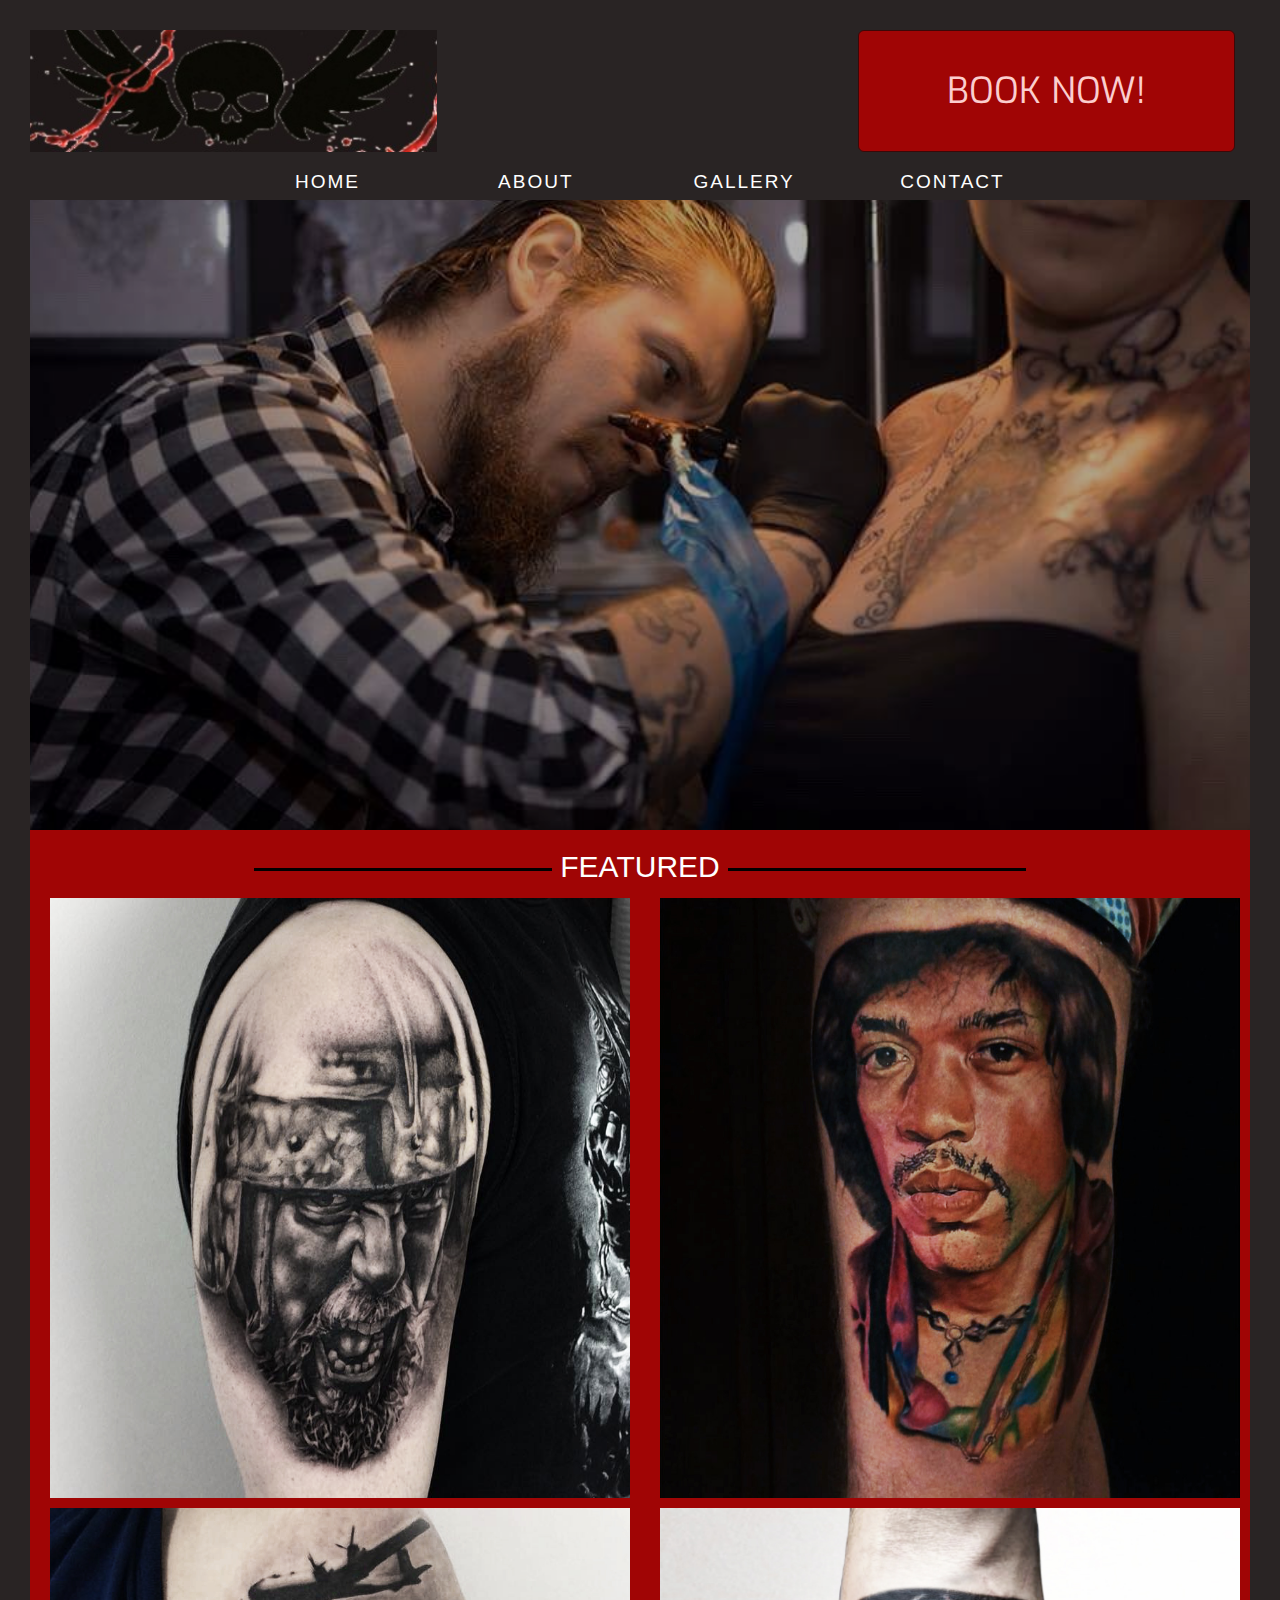
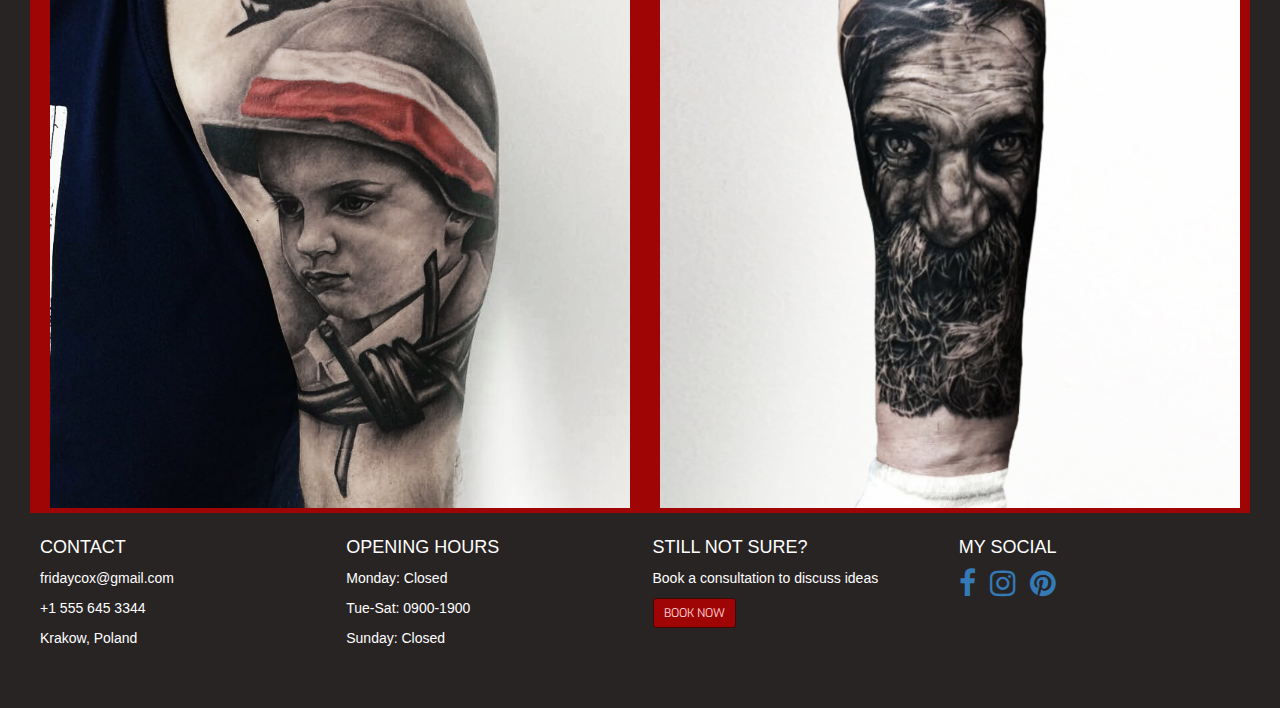
<file: index.html>
<!DOCTYPE html>

<html lang- "en">

<head>
    <link rel="stylesheet" href="https://stackpath.bootstrapcdn.com/bootstrap/3.3.7/css/bootstrap.min.css" type="text/css" />
    <link rel="stylesheet" href="https://stackpath.bootstrapcdn.com/font-awesome/4.7.0/css/font-awesome.min.css" type="text/css" />
    <link rel="stylesheet" href="assets/CSS/style.css" type="text/css" />
    <meta charset="utf-8">
    <title>Patryk Friday Tattoo Artist</title>
</head>

<body>
    <div class="page-content">
        <header class="container-fluid header-container">
            <div class="row">
                <a href="index.html">
                    <div class="col-md-4 logo"></div>
                </a>
                <div class="col-md-4 heading">
                </div>
                <div class="col-md-4 book-now">
                    <button type="button" class="btn btn-danger btn-lg btn-block btn-header">Book Now!</button>
                </div>
                <div class="row col-xs-12 col-md-12"></div>

                <!-- Nav -->
                <div class="row nav-container">
                    <ul id="nav" class="list-inline clearfix">
                        <li class="col-xs-6 col-sm-2 col-sm-offset-2 menuitem">
                            <a class="nav-link" href="index.html"><span>Home</span></a>
                        </li>
                        <li class="col-xs-6 col-sm-2 menuitem">
                            <a class="nav-link" href="about.html"><span>About</span></a>
                        </li>
                        <li class="col-xs-6 col-sm-2 menuitem">
                            <a class="nav-link" href="gallery.html"><span>Gallery</span></a>
                        </li>
                        <li class="col-xs-6 col-sm-2 menuitem">
                            <a class="nav-link" href="contact.html"><span>Contact</span></a>
                        </li>
                    </ul>
                </div>
                <!-- /Nav -->

            </div>
        </header>

        <!-- Overlay -->
        <section class="container-fluid deco-section">
            <div class="opaque-overlay">&nbsp;</div>
        </section>
        <!-- /Overlay -->

        <!-- Featured Section -->
        <section class="container-fluid featured">
            <div class="featured-parent">
                <h2 class="centered uppercase"> Featured </h2>
            </div>
            <div class="row">
                <div class="col-xs-6 col-sm-6">
                    <img src="assets/Media/featured_1.jpg" alt="Responsive Image" class="img-responsive display-tat-1">
                </div>
                <div class="col-xs-6 col-sm-6">
                    <img src="assets/Media/featured_2.jpg" alt="Responsive Image" class="img-responsive display-tat-2">
                </div>
                <div class="col-xs-6 col-sm-6">
                    <img src="assets/Media/featured_3.jpg" alt="Responsive Image" class="img-responsive display-tat-3">
                </div>
                <div class="col-xs-6 col-sm-6">
                    <img src="assets/Media/featured_4.jpg" alt="Responsive Image" class="img-responsive display-tat-4">
                </div>
            </div>
        </section>
        <!-- /Featured section -->

        <footer class="container-fluid footer-container">
            <div id="footer_section" class="row">
                <div class="col-xs-3 col-sm-3">
                    <h4 class="uppercase">Contact</h4>
                    <p class="full-block">fridaycox@gmail.com</p>
                    <p class="full-block">+1 555 645 3344</p>
                    <p class="full-block">Krakow, Poland</p>
                </div>
                <div class="col-xs-3 col-sm-3">
                    <h4 class="uppercase">Opening Hours</h4>
                    <p class="full-block">Monday: Closed</p>
                    <p class="full-block">Tue-Sat: 0900-1900</p>
                    <p class="full-block">Sunday: Closed</p>
                </div>
                <div class="col-xs-3 col-sm-3">
                    <h4 class="uppercase">Still not sure?</h4>
                    <p class="full-block">Book a consultation to discuss ideas</p>
                    <button type="button" class="btn btn-danger btn-sm btn-footer">Book Now</button>
                </div>
                <div class="col-xs-3 col-sm-3">
                    <h4 class="uppercase">My Social</h4>
                    <ul class="list-inline social-links">
                        <li><a target="_blank" href="https://www.facebook.com/profile.php?id=100006040274237&lst=100000677442777%3A100006040274237%3A1539944537"><i class="fa fa-facebook"></i></a></li>
                        <li><a target="_blank" href="https://www.instagram.com/patryk.friday/"><i class="fa fa-instagram"></i></a></li>
                        <li><a target="_blank" href="https://www.pinterest.ie/fridaycox/"><i class="fa fa-pinterest"></i></a></li>
                    </ul>
                </div>
            </div>

        </footer>
    </div>
    <!-- Modal -->
    <script src="https://code.jquery.com/jquery-3.2.1.min.js" integrity="sha256-hwg4gsxgFZhOsEEamdOYGBf13FyQuiTwlAQgxVSNgt4=" crossorigin="anonymous"></script>
    <script src="https://maxcdn.bootstrapcdn.com/bootstrap/3.3.7/js/bootstrap.min.js" integrity="sha384-Tc5IQib027qvyjSMfHjOMaLkfuWVxZxUPnCJA7l2mCWNIpG9mGCD8wGNIcPD7Txa" crossorigin="anonymous"></script>

</body>

</html>
</file>
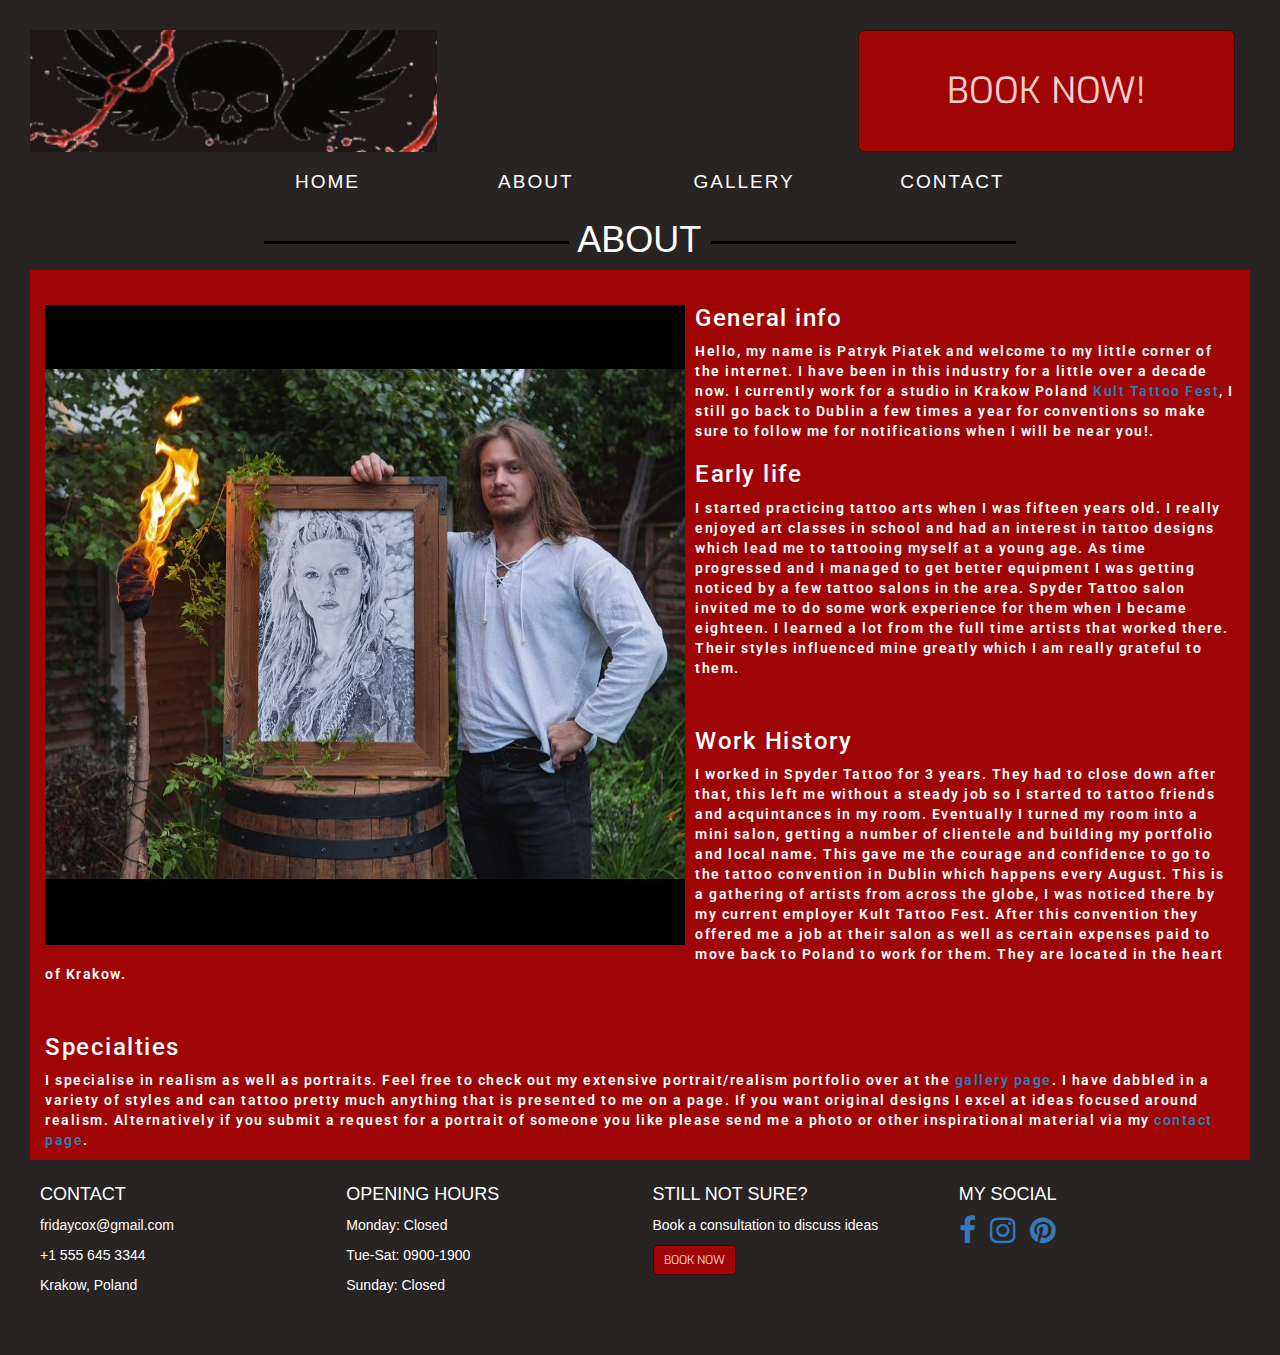
<file: about.html>
<!DOCTYPE html>

<html lang- "en">

<head>
    <link rel="stylesheet" href="https://stackpath.bootstrapcdn.com/bootstrap/3.3.7/css/bootstrap.min.css" type="text/css" />
    <link rel="stylesheet" href="https://stackpath.bootstrapcdn.com/font-awesome/4.7.0/css/font-awesome.min.css" type="text/css" />
    <link rel="stylesheet" href="assets/CSS/style.css" type="text/css" />
    <meta charset="utf-8">
    <title>Patryk Friday Tattoo Artist</title>
</head>

<body>
    <div class="page-content">
        <header class="container-fluid header-container">
            <div class="row">
                <a href="index.html">
                    <div class="col-md-4 logo"></div>
                </a>
                <div class="col-md-4 heading">
                </div>
                <div class="col-md-4 book-now">
                    <button type="button" class="btn btn-danger btn-lg btn-block btn-header">Book Now!</button>
                </div>
                <div class="row col-xs-12 col-md-12"></div>

                <!-- Nav -->
                <div class="row nav-container">
                    <ul id="nav" class="list-inline clearfix">
                        <li class="col-xs-6 col-sm-2 col-sm-offset-2 menuitem">
                            <a class="nav-link" href="index.html"><span>Home</span></a>
                        </li>
                        <li class="col-xs-6 col-sm-2 menuitem">
                            <a class="nav-link" href="about.html"><span>About</span></a>
                        </li>
                        <li class="col-xs-6 col-sm-2 menuitem">
                            <a class="nav-link" href="gallery.html"><span>Gallery</span></a>
                        </li>
                        <li class="col-xs-6 col-sm-2 menuitem">
                            <a class="nav-link" href="contact.html"><span>Contact</span></a>
                        </li>
                    </ul>
                </div>
                <!-- /Nav -->

            </div>
        </header>
        <h1 class="uppercase"> About </h1>
        <section class="about-me container-fluid">
            <article>
                <img src="assets/Media/profile.jpg" alt="profile" class="img-responsive profile-photo">
                <h3> General info </h3>
                <p> Hello, my name is Patryk Piatek and welcome to my little corner of the internet. I have been in this industry for a little over a decade now. I currently work for a studio in Krakow Poland
                    <a href="http://en.kulttattoo.pl/" class="about-links" target="_blank">Kult Tattoo Fest</a>, I still go back to Dublin a few times a year for conventions so make sure to follow me for notifications when I will be near you!.</p>
                <h3> Early life </h3>
                <p> I started practicing tattoo arts when I was fifteen years old. I really enjoyed art classes in school and had an interest in tattoo designs which lead me to tattooing myself at a young age. As time progressed and I managed to get better
                    equipment I was getting noticed by a few tattoo salons in the area. Spyder Tattoo salon invited me to do some work experience for them when I became eighteen. I learned a lot from the full time artists that worked there. Their styles
                    influenced mine greatly which I am really grateful to them.</p>
                <br/>
                <h3> Work History </h3>
                <p> I worked in Spyder Tattoo for 3 years. They had to close down after that, this left me without a steady job so I started to tattoo friends and acquintances in my room. Eventually I turned my room into a mini salon, getting a number of
                    clientele and building my portfolio and local name. This gave me the courage and confidence to go to the tattoo convention in Dublin which happens every August. This is a gathering of artists from across the globe, I was noticed there
                    by my current employer Kult Tattoo Fest. After this convention they offered me a job at their salon as well as certain expenses paid to move back to Poland to work for them. They are located in the heart of Krakow.</p>
                <br/>
                <h3> Specialties </h3>
                <p> I specialise in realism as well as portraits. Feel free to check out my extensive portrait/realism portfolio over at the <a href="gallery.html" class="about-links">gallery page</a>. I have dabbled in a variety of styles and can tattoo
                    pretty much anything that is presented to me on a page. If you want original designs I excel at ideas focused around realism. Alternatively if you submit a request for a portrait of someone you like please send me a photo or other
                    inspirational material via my
                    <a href="contact.html" class="about-links">contact page</a>.</p>
            </article>
        </section>

        <footer class="container-fluid footer-container">
            <div id="footer_section" class="row">
                <div class="col-xs-3 col-sm-3">
                    <h4 class="uppercase">Contact</h4>
                    <p class="full-block">fridaycox@gmail.com</p>
                    <p class="full-block">+1 555 645 3344</p>
                    <p class="full-block">Krakow, Poland</p>
                </div>
                <div class="col-xs-3 col-sm-3">
                    <h4 class="uppercase">Opening Hours</h4>
                    <p class="full-block">Monday: Closed</p>
                    <p class="full-block">Tue-Sat: 0900-1900</p>
                    <p class="full-block">Sunday: Closed</p>
                </div>
                <div class="col-xs-3 col-sm-3">
                    <h4 class="uppercase">Still not sure?</h4>
                    <p class="full-block">Book a consultation to discuss ideas</p>
                    <button type="button" class="btn btn-danger btn-sm btn-footer">Book Now</button>
                </div>
                <div class="col-xs-3 col-sm-3">
                    <h4 class="uppercase">My Social</h4>
                    <ul class="list-inline social-links">
                        <li><a target="_blank" href="https://www.facebook.com/profile.php?id=100006040274237&lst=100000677442777%3A100006040274237%3A1539944537"><i class="fa fa-facebook"></i></a></li>
                        <li><a target="_blank" href="https://www.instagram.com/patryk.friday/"><i class="fa fa-instagram"></i></a></li>
                        <li><a target="_blank" href="https://www.pinterest.ie/fridaycox/"><i class="fa fa-pinterest"></i></a></li>
                    </ul>
                </div>
            </div>

        </footer>
    </div>
</body>

</html>
</file>
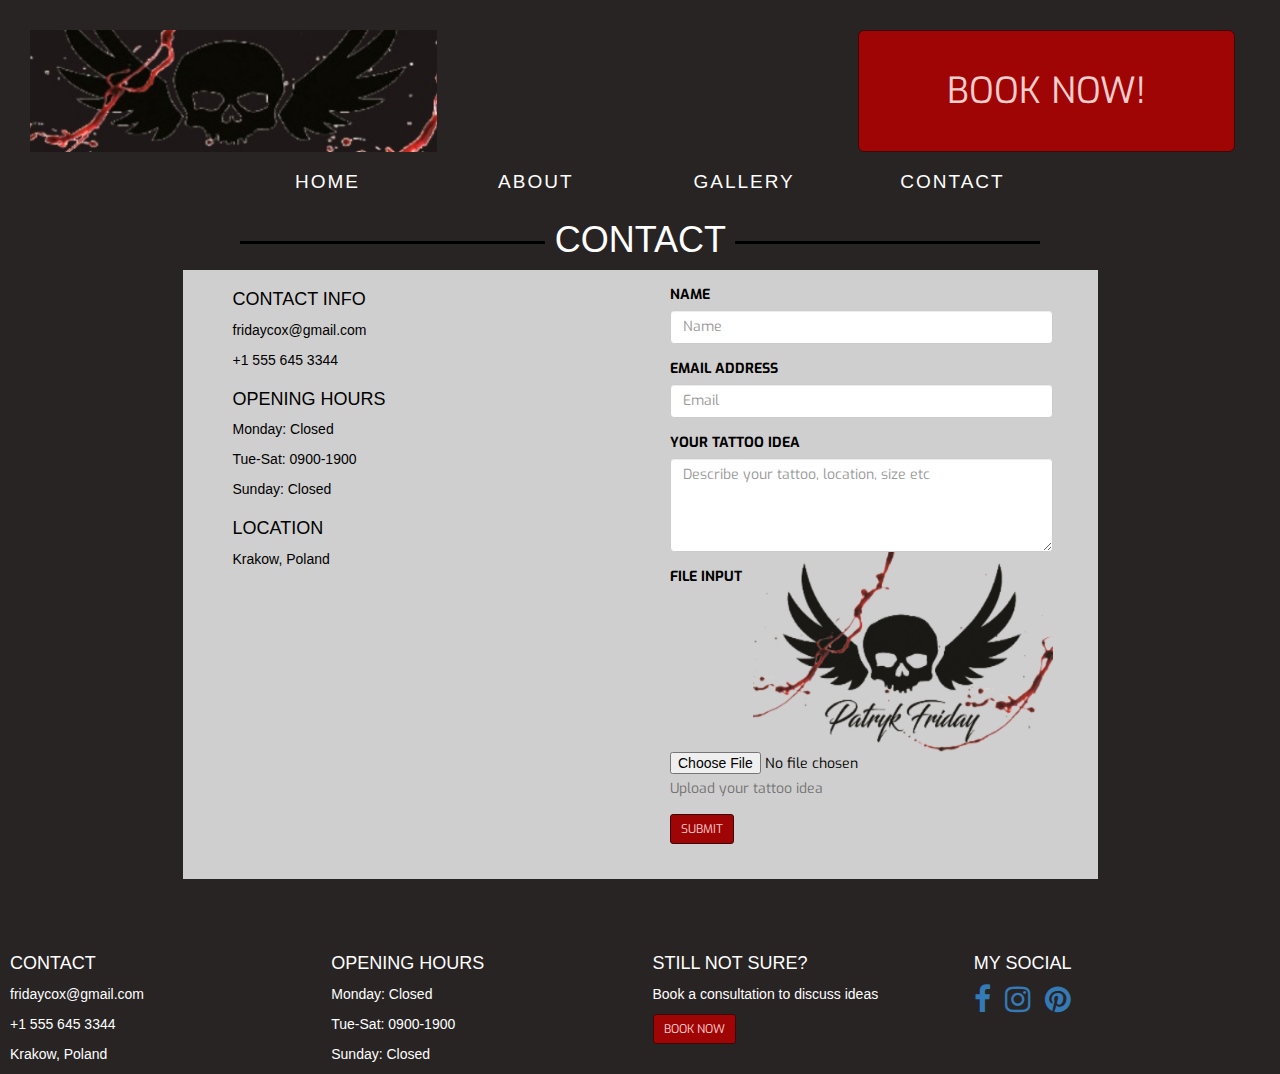
<file: contact.html>
<!DOCTYPE html>

<html lang- "en">

<head>
    <link rel="stylesheet" href="https://stackpath.bootstrapcdn.com/bootstrap/3.3.7/css/bootstrap.min.css" type="text/css" />
    <link rel="stylesheet" href="https://stackpath.bootstrapcdn.com/font-awesome/4.7.0/css/font-awesome.min.css" type="text/css" />
    <link rel="stylesheet" href="assets/CSS/style.css" type="text/css" />
    <meta charset="utf-8">
    <title>Patryk Friday Tattoo Artist</title>
</head>

<body>
    <div class="page-content">
        <header class="container-fluid header-container">
            <div class="row">
                <a href="index.html">
                    <div class="col-md-4 logo"></div>
                </a>
                <div class="col-md-4 heading">
                </div>
                <div class="col-md-4 book-now">
                    <button type="button" class="btn btn-danger btn-lg btn-block btn-header">Book Now!</button>
                </div>
                <div class="row col-xs-12 col-md-12"></div>

                <!-- Nav -->
                <div class="row nav-container">
                    <ul id="nav" class="list-inline clearfix">
                        <li class="col-xs-6 col-sm-2 col-sm-offset-2 menuitem">
                            <a class="nav-link" href="index.html"><span>Home</span></a>
                        </li>
                        <li class="col-xs-6 col-sm-2 menuitem">
                            <a class="nav-link" href="about.html"><span>About</span></a>
                        </li>
                        <li class="col-xs-6 col-sm-2 menuitem">
                            <a class="nav-link" href="gallery.html"><span>Gallery</span></a>
                        </li>
                        <li class="col-xs-6 col-sm-2 menuitem">
                            <a class="nav-link" href="contact.html"><span>Contact</span></a>
                        </li>
                    </ul>
                </div>
                <!-- /Nav -->

            </div>
        </header>

        <h1 class="uppercase"> Contact </h1>
        <div class="row container-fluid contact-page">
            <div class="col-xs-6 col-md-6">
                <div class="contact-info-block">
                    <h4 class="uppercase">Contact info</h4>
                    <p class="full-block">fridaycox@gmail.com</p>
                    <p class="full-block">+1 555 645 3344</p>
                </div>
                <div class="contact-info-block">
                    <h4 class="uppercase">Opening Hours</h4>
                    <p class="full-block">Monday: Closed</p>
                    <p class="full-block">Tue-Sat: 0900-1900</p>
                    <p class="full-block">Sunday: Closed</p>
                </div>
                <div class="contact-info-block">
                    <h4 class="uppercase">Location</h4>
                    <p class="full-block">Krakow, Poland</p>
                </div>
            </div>
            <div class="col-xs-6 col-md-6">
                <form class="contact-form">
                    <div class="form-group">
                        <label for="InputName" class="uppercase">Name</label>
                        <input type="text" class="form-control" id="InputName" placeholder="Name" required>
                    </div>
                    <div class="form-group">
                        <label for="InputEmail" class="uppercase">Email address</label>
                        <input type="email" class="form-control" id="InputEmail" placeholder="Email" required>
                    </div>
                    <div class="form-group">
                        <label for="form_message" class="uppercase">Your Tattoo idea</label>
                        <textarea id="form_message" name="message" class="form-control" rows="4" cols="50" placeholder="Describe your tattoo, location, size etc" required></textarea>
                        <img src="assets/Media/logo.png" class="contact-logo">
                    </div>
                    <div class="form-group">
                        <label for="InputFile" class="uppercase">File input</label>
                        <input type="file" id="InputFile">
                        <p class="help-block">Upload your tattoo idea</p>
                    </div>
                    <button type="submit" class="btn btn-danger btn-sm btn-footer">Submit</button>
                </form>
                <br/>
            </div>
        </div>
    </div>
    <footer class="container-fluid footer-container">
        <div id="footer_section" class="row">
            <div class="col-xs-3 col-sm-3">
                <h4 class="uppercase">Contact</h4>
                <p class="full-block">fridaycox@gmail.com</p>
                <p class="full-block">+1 555 645 3344</p>
                <p class="full-block">Krakow, Poland</p>
            </div>
            <div class="col-xs-3 col-sm-3">
                <h4 class="uppercase">Opening Hours</h4>
                <p class="full-block">Monday: Closed</p>
                <p class="full-block">Tue-Sat: 0900-1900</p>
                <p class="full-block">Sunday: Closed</p>
            </div>
            <div class="col-xs-3 col-sm-3">
                <h4 class="uppercase">Still not sure?</h4>
                <p class="full-block">Book a consultation to discuss ideas</p>
                <button type="button" class="btn btn-danger btn-sm btn-footer">Book Now</button>
            </div>
            <div class="col-xs-3 col-sm-3">
                <h4 class="uppercase">My Social</h4>
                <ul class="list-inline social-links">
                    <li><a target="_blank" href="https://www.facebook.com/profile.php?id=100006040274237&lst=100000677442777%3A100006040274237%3A1539944537"><i class="fa fa-facebook"></i></a></li>
                    <li><a target="_blank" href="https://www.instagram.com/patryk.friday/"><i class="fa fa-instagram"></i></a></li>
                    <li><a target="_blank" href="https://www.pinterest.ie/fridaycox/"><i class="fa fa-pinterest"></i></a></li>
                </ul>
            </div>
        </div>

    </footer>
</body>

</html>
</file>
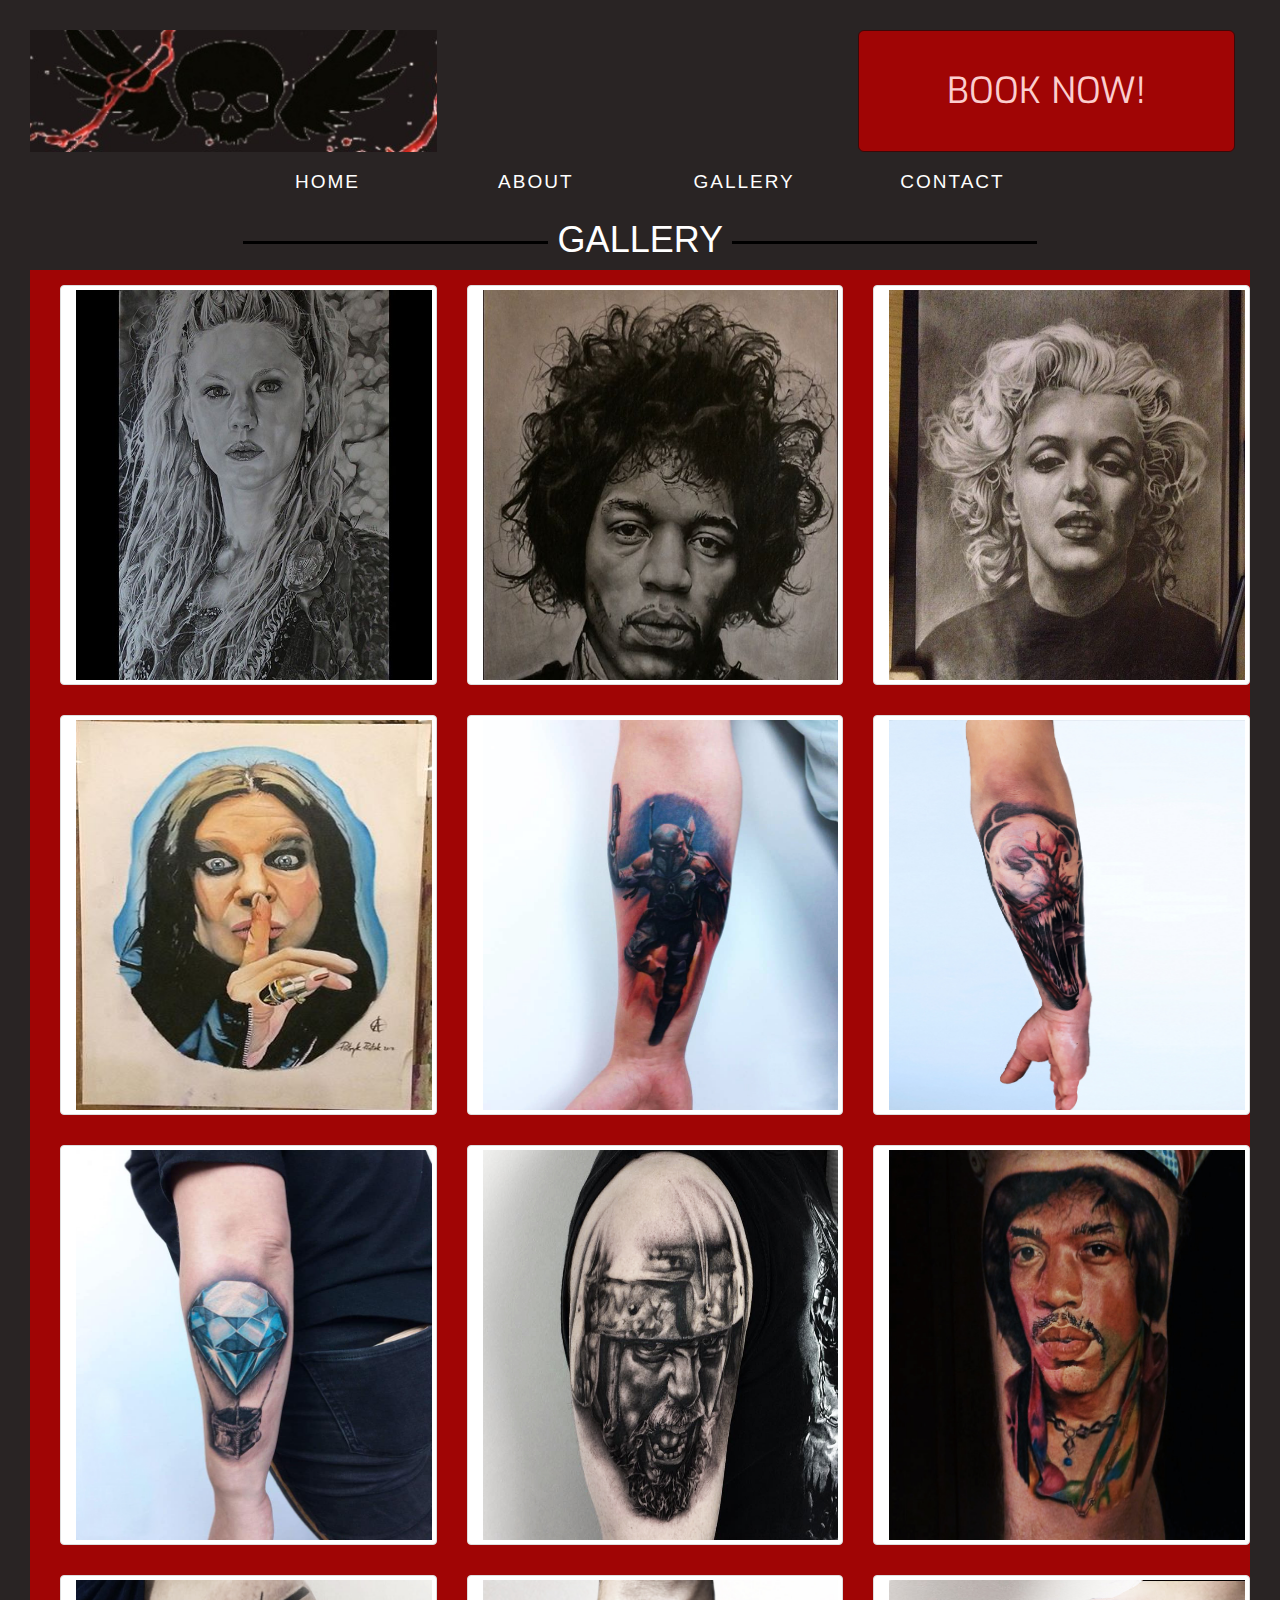
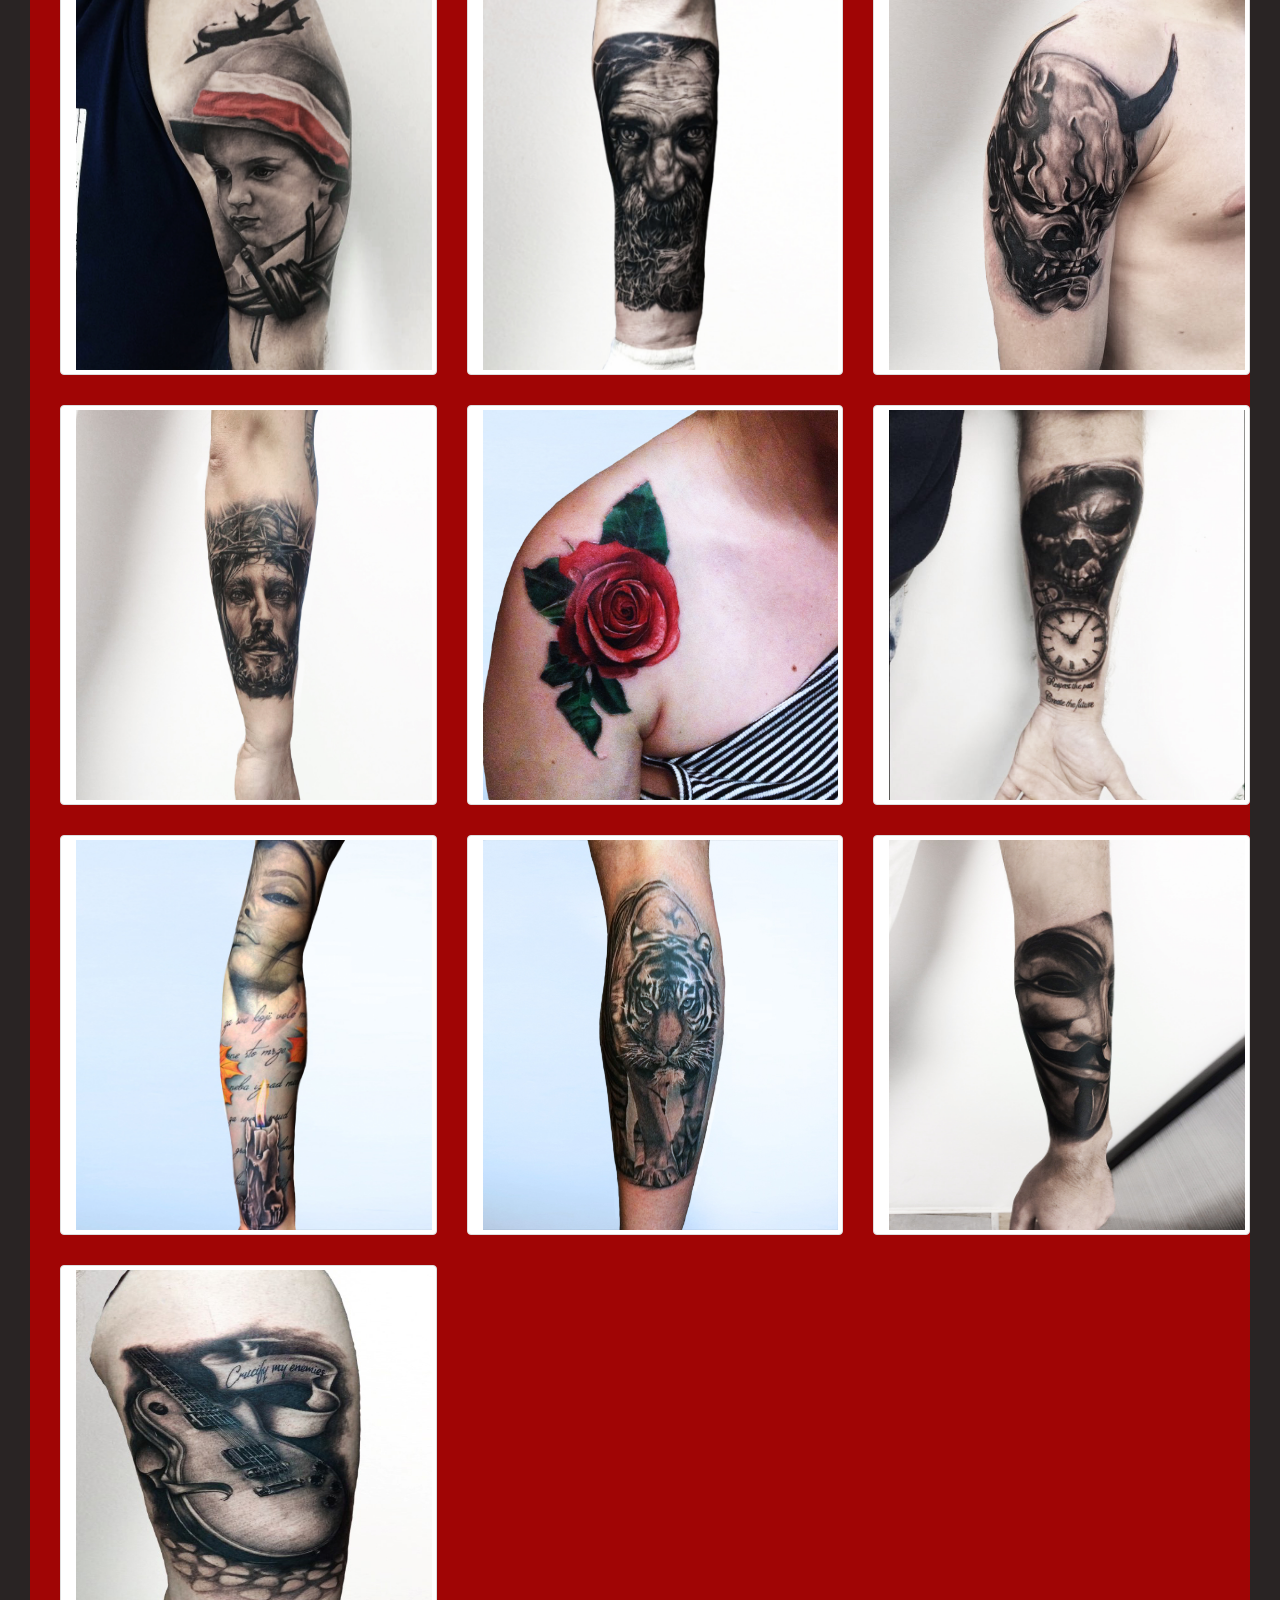
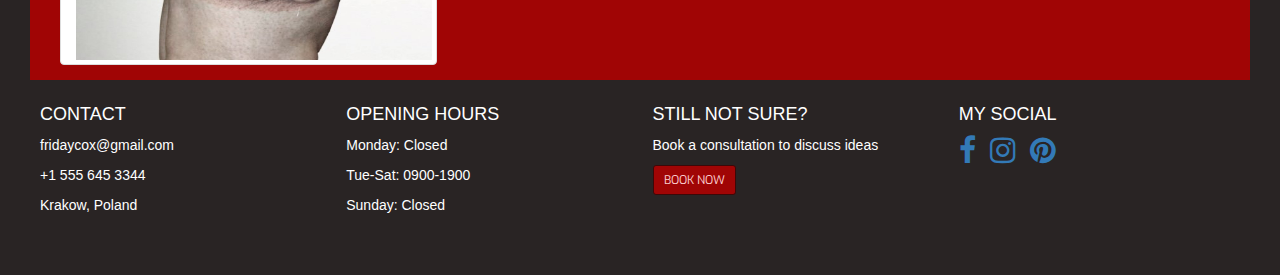
<file: gallery.html>
<!DOCTYPE html>

<html lang- "en">

<head>
    <link rel="stylesheet" href="https://stackpath.bootstrapcdn.com/bootstrap/3.3.7/css/bootstrap.min.css" type="text/css" />
    <link rel="stylesheet" href="https://stackpath.bootstrapcdn.com/font-awesome/4.7.0/css/font-awesome.min.css" type="text/css" />
    <link rel="stylesheet" href="assets/CSS/style.css" type="text/css" />
    <meta charset="utf-8">
    <title>Patryk Friday Tattoo Artist</title>
</head>

<body>
    <div class="page-content">
        <header class="container-fluid header-container">
            <div class="row">
                <a href="index.html">
                    <div class="col-md-4 logo"></div>
                </a>
                <div class="col-md-4 heading">
                </div>
                <div class="col-md-4 book-now">
                    <button type="button" class="btn btn-danger btn-lg btn-block btn-header">Book Now!</button>
                </div>
                <div class="row col-xs-12 col-md-12"></div>

                <!-- Nav -->
                <div class="row nav-container">
                    <ul id="nav" class="list-inline clearfix">
                        <li class="col-xs-6 col-sm-2 col-sm-offset-2 menuitem">
                            <a class="nav-link" href="index.html"><span>Home</span></a>
                        </li>
                        <li class="col-xs-6 col-sm-2 menuitem">
                            <a class="nav-link" href="about.html"><span>About</span></a>
                        </li>
                        <li class="col-xs-6 col-sm-2 menuitem">
                            <a class="nav-link" href="gallery.html"><span>Gallery</span></a>
                        </li>
                        <li class="col-xs-6 col-sm-2 menuitem">
                            <a class="nav-link" href="contact.html"><span>Contact</span></a>
                        </li>
                    </ul>
                </div>
                <!-- /Nav -->

            </div>
        </header>
        <h1 class= "uppercase"> Gallery </h1>
        <section class="container-fluid">
        <div class="row gallery-section">
                <div class="col-xs-6 col-md-6 col-lg-4">
                    <a href="assets/Media/queen.jpg" target="_blank"><img src="assets/Media/queen.jpg" alt="Queen Latharga Portrait" class="img-thumbnail gallery-tattoo img-responsive"></a>
                </div>
                <div class="col-xs-6 col-md-6 col-lg-4">
                    <a href="assets/Media/hendrix.jpg" target="_blank"><img src="assets/Media/hendrix.jpg" alt="Hendrix Portrait" class="img-thumbnail gallery-tattoo img-responsive"></a>
                </div>
                <div class="col-xs-6 col-md-6 col-lg-4">
                    <a href="assets/Media/monroe.jpg" target="_blank"><img src="assets/Media/monroe.jpg" alt="Marilyn Monroe Portrait" class="img-thumbnail gallery-tattoo img-responsive"></a>
                </div>
                <div class="col-xs-6 col-md-6 col-lg-4">
                    <a href="assets/Media/ozzy.jpg" target="_blank"><img src="assets/Media/ozzy.jpg" alt="Ozzy Osbourne Portrait" class="img-thumbnail gallery-tattoo img-responsive"></a>
                </div>
                <div class="col-xs-6 col-md-6 col-lg-4">
                    <a href="assets/Media/boba_fett.jpg" target="_blank"><img src="assets/Media/boba_fett.jpg" alt="Boba Fett Tattoo" class="img-thumbnail gallery-tattoo img-responsive"></a>
                </div>
                <div class="col-xs-6 col-md-6 col-lg-4">
                    <a href="assets/Media/carnage.jpg" target="_blank"><img src="assets/Media/carnage.jpg" alt="Carnage Tattoo" class="img-thumbnail gallery-tattoo img-responsive"></a>
                </div>
                <div class="col-xs-6 col-md-6 col-lg-4">
                    <a href="assets/Media/diamond.jpg" target="_blank"><img src="assets/Media/diamond.jpg" alt="Diamond Tattoo" class="img-thumbnail gallery-tattoo img-responsive"></a>
                </div>
                <div class="col-xs-6 col-md-6 col-lg-4">
                    <a href="assets/Media/featured_1.jpg" target="_blank"><img src="assets/Media/featured_1.jpg" alt="Viking Tattoo" class="img-thumbnail gallery-tattoo img-responsive"></a>
                </div>
                <div class="col-xs-6 col-md-6 col-lg-4">
                    <a href="assets/Media/featured_2.jpg" target="_blank"><img src="assets/Media/featured_2.jpg" alt="Jimi Hendrix Tattoo" class="img-thumbnail gallery-tattoo img-responsive"></a>
                </div>
                <div class="col-xs-6 col-md-6 col-lg-4">
                    <a href="assets/Media/featured_3.jpg" target="_blank"><img src="assets/Media/featured_3.jpg" alt="Uprising kid Tattoo" class="img-thumbnail gallery-tattoo img-responsive"></a>
                </div>
                <div class="col-xs-6 col-md-6 col-lg-4">
                    <a href="assets/Media/featured_4.jpg" target="_blank"><img src="assets/Media/featured_4.jpg" alt="Bearded Portrait Tattoo" class="img-thumbnail gallery-tattoo img-responsive"></a>
                </div>
                <div class="col-xs-6 col-md-6 col-lg-4">
                    <a href="assets/Media/hanya_mask.jpg" target="_blank"><img src="assets/Media/hanya_mask.jpg" alt="Hanya Mask Tattoo" class="img-thumbnail gallery-tattoo img-responsive"></a>
                </div>
                <div class="col-xs-6 col-md-6 col-lg-4">
                    <a href="assets/Media/jesus.jpg" target="_blank"><img src="assets/Media/jesus.jpg" alt="Jesus Tattoo" class="img-thumbnail gallery-tattoo img-responsive"></a>
                </div>
                <div class="col-xs-6 col-md-6 col-lg-4">
                    <a href="assets/Media/red_rose.jpg" target="_blank"><img src="assets/Media/red_rose.jpg" alt="Red Rose Tattoo" class="img-thumbnail gallery-tattoo img-responsive"></a>
                </div>
                <div class="col-xs-6 col-md-6 col-lg-4">
                    <a href="assets/Media/skull.jpg" target="_blank"><img src="assets/Media/skull.jpg" alt="Skull Tattoo" class="img-thumbnail gallery-tattoo img-responsive"></a>
                </div>
                <div class="col-xs-6 col-md-6 col-lg-4">
                    <a href="assets/Media/sleeve_portrait.jpg" target="_blank"><img src="assets/Media/sleeve_portrait.jpg" alt="Sleeve Portrait Tattoo" class="img-thumbnail gallery-tattoo img-responsive"></a>
                </div>
                <div class="col-xs-6 col-md-6 col-lg-4">
                    <a href="assets/Media/tiger.jpg" target="_blank"><img src="assets/Media/tiger.jpg" alt="Tiger Tattoo" class="img-thumbnail gallery-tattoo img-responsive"></a>
                </div>
                <div class="col-xs-6 col-md-6 col-lg-4">
                    <a href="assets/Media/vendetta_mask.jpg" target="_blank"><img src="assets/Media/vendetta_mask.jpg" alt="Vendetta Tattoo" class="img-thumbnail gallery-tattoo img-responsive"></a>
                </div>
                <div class="col-xs-6 col-md-6 col-lg-4">
                    <a href="assets/Media/violin_quote.jpg" target="_blank"><img src="assets/Media/violin_quote.jpg" alt="Violin 'Crucify My Enemies' Tattoo" class="img-thumbnail gallery-tattoo img-responsive"></a>
                </div>
            </div>
        </section>

        <footer class="container-fluid footer-container">
            <div id="footer_section" class="row">
                <div class="col-xs-3 col-sm-3">
                    <h4 class="uppercase">Contact</h4>
                    <p class="full-block">fridaycox@gmail.com</p>
                    <p class="full-block">+1 555 645 3344</p>
                    <p class="full-block">Krakow, Poland</p>
                </div>
                <div class="col-xs-3 col-sm-3">
                    <h4 class="uppercase">Opening Hours</h4>
                    <p class="full-block">Monday: Closed</p>
                    <p class="full-block">Tue-Sat: 0900-1900</p>
                    <p class="full-block">Sunday: Closed</p>
                </div>
                <div class="col-xs-3 col-sm-3">
                    <h4 class="uppercase">Still not sure?</h4>
                    <p class="full-block">Book a consultation to discuss ideas</p>
                    <button type="button" class="btn btn-danger btn-sm btn-footer">Book Now</button>
                </div>
                <div class="col-xs-3 col-sm-3">
                    <h4 class="uppercase">My Social</h4>
                    <ul class="list-inline social-links">
                        <li><a target="_blank" href="https://www.facebook.com/profile.php?id=100006040274237&lst=100000677442777%3A100006040274237%3A1539944537"><i class="fa fa-facebook"></i></a></li>
                        <li><a target="_blank" href="https://www.instagram.com/patryk.friday/"><i class="fa fa-instagram"></i></a></li>
                        <li><a target="_blank" href="https://www.pinterest.ie/fridaycox/"><i class="fa fa-pinterest"></i></a></li>
                    </ul>
                </div>
            </div>
        </footer>

    </div>
</body>

</html>
</file>
<file: assets/CSS/style.css>
@import url('https://fonts.googleapis.com/css?family=Roboto:100,200,300,400,500,600,700|Exo:100,200,300,400,500,600,700');

/*--------------------------------------------General Styles-*/

.uppercase {
    text-transform: uppercase;
}

.inline-block {
    display: inline-block;
}

.full-block {
    display: block;
}

.centered {
    text-align: center;
}

.page-content {
    padding: 30px 30px 50px;
    background-color: #292424;
    color: #fff;
}

/*----------------------------------------------------Header-*/

.header-container {
    min-height: 56px;
    width: 100%;
    background-color: #292424;
}

.heading {
    font-size: 36px;
    color: #fff;
}

.logo {
    background: url("../Media/imh.jpg");
    background-position: center;
    background-repeat: no-repeat;
    background-size: cover;
    min-height: 122px;
    transition: all 0.5 ease-in-out;
    margin: 0;
    padding-left: 0;
}

.btn-header {
    min-height: 122px;
    height: 100%;
    font-size: 36px;
    background-color: #a00505;
    border-color: #3c0808;
    color: #fbcece;
    text-transform: uppercase;
    font-family: Exo;
}

.btn-header:hover {
    background-color: #5f0f0f;
    color: #fbcece;
    border-color: #3c0808;
}

/*----------------------------------------------------Nav----*/

.menuitem {
    text-decoration: none;
    color: #ffffff;
    text-transform: uppercase;
    font-size: 14px;
    font-weight: 300;
    letter-spacing: 2px;
}

.menuitem a {
    width: 100%;
    text-decoration: none;
    color: #ffffff;
    height: 120px;
}

.menuitem span {
    display: block;
    width: 100%;
    padding-top: 15px;
    padding-bottom: 5px;
    text-align: center;
    text-transform: uppercase;
    font-size: 19px;
    font-weight: 300;
    letter-spacing: 2px;
}

#nav {
    margin: 0;
}

#nav li {
    padding: 0;
}

.nav-link {
    color: #fbcece;
}

.nav-link:hover {
    color: #a00505;
}

/*----------------------------------------------------Overlay----*/

.deco-section {
    height: 70vh;
    background: url(../Media/home_page.jpg) no-repeat center center fixed;
    -webkit-background-size: cover;
    -moz-background-size: cover;
    -o-background-size: cover;
    background-size: cover;
    display: flex;
    align-items: center;
    justify-content: center;
    position: relative;
}

.opaque-overlay {
    position: absolute;
    top: 0;
    left: 0;
    height: 100%;
    width: 100%;
    background-color: rgba(0, 0, 0, 0.3);
}

/*--------------------------------------------------Featured----*/

.featured {
    background-color: #a00505;
    color: #fff;
}

.display-tat-1 {
    height: 600px;
    width: 600px;
    display: flex;
    justify-content: center;
    margin: 5px;
}

.display-tat-2 {
    height: 600px;
    width: 600px;
    display: flex;
    justify-content: center;
    margin: 5px;
}

.display-tat-3 {
    height: 600px;
    width: 600px;
    display: flex;
    justify-content: center;
    margin: 5px;
}

.display-tat-4 {
    height: 600px;
    width: 600px;
    display: flex;
    justify-content: center;
    margin: 5px;
}

h2 {
    overflow: hidden;
    text-align: center;
}

h2:before,
h2:after {
    background-color: #000;
    content: "";
    display: inline-block;
    height: 3px;
    position: relative;
    vertical-align: middle;
    width: 25%;
}


/*----------------------------------------------------Footer----*/

.footer-container {
    background-color: #292424;
    color: #fff;
    min-height: 120px;
    margin: 0;
    padding-left: 10px;
    padding-top: 15px;

}

.btn-footer {
    background-color: #a00505;
    border-color: #3c0808;
    color: #fbcece;
    text-transform: uppercase;
    font-family: Exo;
}

.btn-footer:hover {
    background-color: #5f0f0f;
    color: #fbcece;
    border-color: #3c0808;
}

.social-links li a i {
    font-size: 30px;
}


/*----------------------------------------------------About-----*/

.profile-photo {
    float: left;
    background-color: #a00505;
    margin-right: 10px;
}

.about-me {
    font-family: Roboto;
    letter-spacing: 1.5px;
    font-weight: 600;
    background-color: #a00505;
    color: #fff;
    padding-top: 15px;
}

.about-me p {}

.specialty-tat {
    height: 200px;
    width: 200px;
    float: right;
    margin: auto;

}

.about-links {
    text-decoration: none;
}

.about-links:hover {
    text-decoration: none;
}

/*--------------------------------------------------Gallery-----*/

.gallery-section {
    background-color: #a00505;
    color: #fff;
}

.gallery-tattoo {
    height: 400px;
    width: 400px;
    display: inline-block;
    margin: 15px;
    padding-left: 15px;
}

/*--------------------------------------------------Contact-----*/

h1 {
    overflow: hidden;
    text-align: center;
}

h1:before,
h1:after {
    background-color: #000;
    content: "";
    display: inline-block;
    height: 3px;
    position: relative;
    vertical-align: middle;
    width: 25%;
}

.contact-info-block {
    margin-left: 20px;
    margin-top: 20px;
    color: #000;
}

.contact-form {
    margin: 15px;
    display: block;
    color: #000;
    font-family: Exo;
}

.contact-page {
    background-color: #d0cfcf;
    color: #000;
    width: 75%;
    margin: auto;
}

.contact-logo {
    height: 200px;
    width: 300px;
    float: right;
    position: relative;
}
</file>
